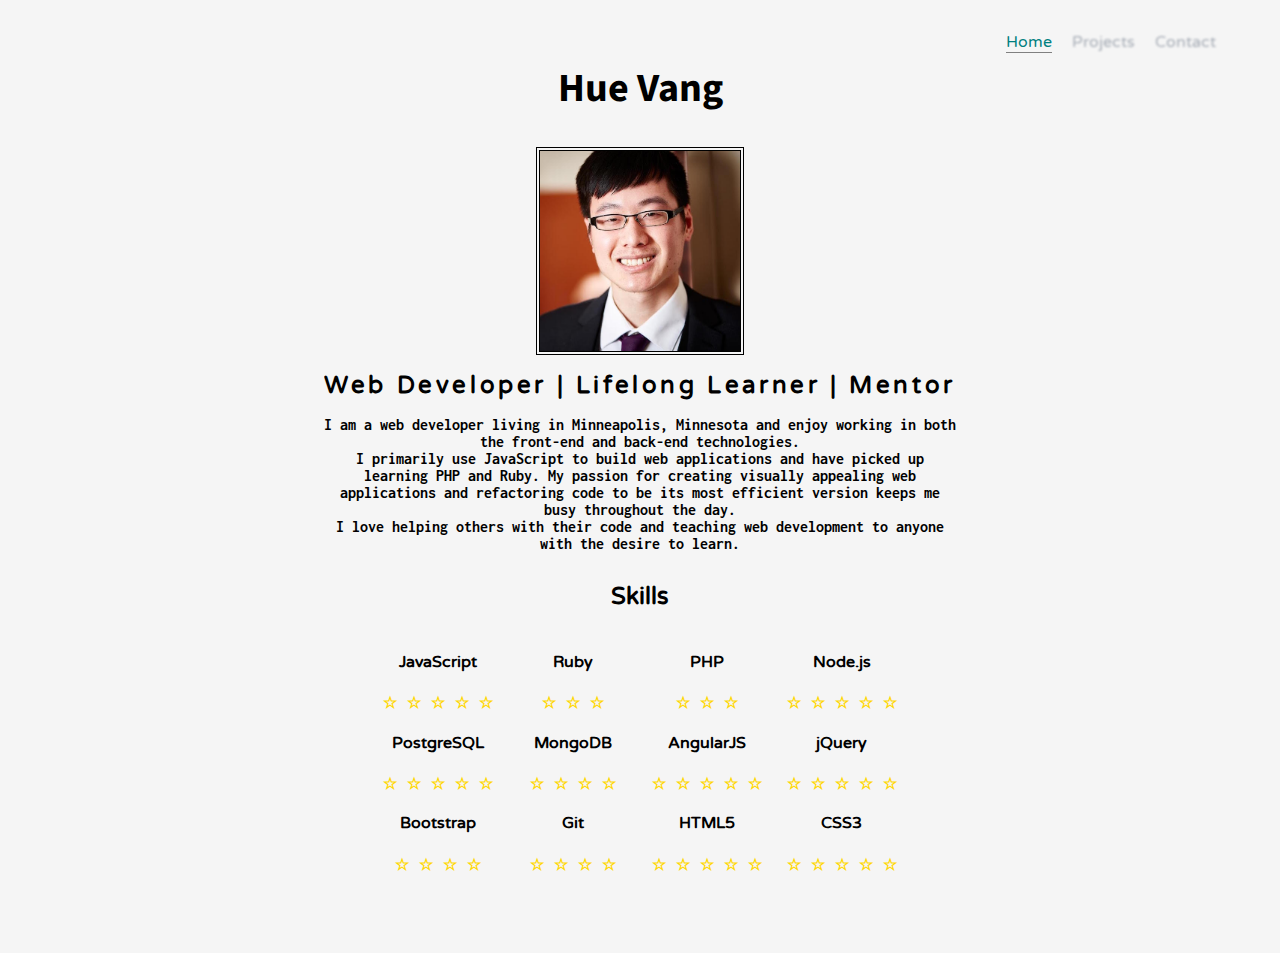
<file: index.html>
<!DOCTYPE html>
<html>
<head>
  <link rel="stylesheet" href="style.css">
  <link href="https://fonts.googleapis.com/css?family=Varela+Round|Inconsolata|Source+Sans+Pro:300" rel="stylesheet">
  <script src="https://ajax.googleapis.com/ajax/libs/jquery/1.11.0/jquery.min.js"></script>
  <script src="script.js" charset="utf-8"></script>
  <meta charset="utf-8">
  <title>Hue Vang | Home</title>
</head>
<body>

  <h1>Hue Vang</h1>
  <nav>
    <div class="navbar">
      <ul>
        <li>
          <a id="selected" href="index.html">Home</a>
        </li>
        <li>
          <a href="projects.html">Projects</a>
        </li>
        <li>
          <a href="contact.html">Contact</a>
        </li>
      </ul>
    </div>
  </nav>

  <div class="">
    <div class="center">
      <div id="showDiv" class="fade center frame">
        <video id="movie1" autoplay loop muted>
          <source src="videos/soccertrick1.mp4" type="video/mp4">
        </video>
        <img id="image1" src="images/IT-Ready.jpg" alt="Hue Vang Headshot">
      </div>
      <p></p>
      <h2 class="headline">
        <div class="inline" id="first">Web Developer</div> | <div class="inline" id="middle">Lifelong Learner</div> | <div class="inline" id="last">Mentor</div>
      </h2>
      <p class="writing"><span id="firsts">I am a web developer living in Minneapolis, Minnesota and enjoy working in both the front-end and back-end technologies.</span>
        <span id="middles">I primarily use JavaScript to build web applications and have picked up learning PHP and Ruby.
        My passion for creating visually appealing web applications and refactoring code to be its most efficient version keeps me busy throughout the day.</span>
        <span id="lasts">I love helping others with their code and teaching web development to anyone with the desire to learn.</span></p>
    </div>

    <div class="center writing">
      <h2 class="underscore">Skills</h2>
        <div class="skills">
          <div>
            <h4>JavaScript</h4>
            <div class="star">
              <span>&#9734</span>
            </div>
            <div class="star">
              <span>&#9734</span>
            </div>
            <div class="star">
              <span>&#9734</span>
            </div>
            <div class="star">
              <span>&#9734</span>
            </div>
            <div class="star">
              <span>&#9734</span>
            </div>
          </div>
          <div>
            <h4>Ruby</h4>
            <div class="star">
              <span>&#9734</span>
            </div>
            <div class="star">
              <span>&#9734</span>
            </div>
            <div class="star">
              <span>&#9734</span>
            </div>
            <!-- <span>&#9734</span> -->
            <!-- <span>&#9734</span> -->
          </div>
          <div>
            <h4>PHP</h4>
            <div class="star">
              <span>&#9734</span>
            </div>
            <div class="star">
              <span>&#9734</span>
            </div>
            <div class="star">
              <span>&#9734</span>
            </div>
            <!-- <span>&#9734</span> -->
            <!-- <span>&#9734</span> -->
          </div>
          <div>
            <h4>Node.js</h4>
            <div class="star">
              <span>&#9734</span>
            </div>
            <div class="star">
              <span>&#9734</span>
            </div>
            <div class="star">
              <span>&#9734</span>
            </div>
            <div class="star">
              <span>&#9734</span>
            </div>
            <div class="star">
              <span>&#9734</span>
            </div>
          </div>
          <div>
            <h4>PostgreSQL</h4>
            <div class="star">
              <span>&#9734</span>
            </div>
            <div class="star">
              <span>&#9734</span>
            </div>
            <div class="star">
              <span>&#9734</span>
            </div>
            <div class="star">
              <span>&#9734</span>
            </div>
            <div class="star">
              <span>&#9734</span>
            </div>
          </div>
          <div>
            <h4>MongoDB</h4>
            <div class="star">
              <span>&#9734</span>
            </div>
            <div class="star">
              <span>&#9734</span>
            </div>
            <div class="star">
              <span>&#9734</span>
            </div>
            <div class="star">
              <span>&#9734</span>
            </div>
            <!-- <div class="star">
            <span>&#9734</span>
          </div> -->
          </div>
          <div>
            <h4>AngularJS</h4>
            <div class="star">
              <span>&#9734</span>
            </div>
            <div class="star">
              <span>&#9734</span>
            </div>
            <div class="star">
              <span>&#9734</span>
            </div>
            <div class="star">
              <span>&#9734</span>
            </div>
            <div class="star">
              <span>&#9734</span>
            </div>
          </div>
          <div>
            <h4>jQuery</h4>
            <div class="star">
              <span>&#9734</span>
            </div>
            <div class="star">
              <span>&#9734</span>
            </div>
            <div class="star">
              <span>&#9734</span>
            </div>
            <div class="star">
              <span>&#9734</span>
            </div>
            <div class="star">
              <span>&#9734</span>
            </div>
          </div>
          <div>
            <h4>Bootstrap</h4>
            <div class="star">
              <span>&#9734</span>
            </div>
            <div class="star">
              <span>&#9734</span>
            </div>
            <div class="star">
              <span>&#9734</span>
            </div>
            <div class="star">
              <span>&#9734</span>
            </div>
            <!-- <div class="star">
            <span>&#9734</span>
            </div> -->
          </div>
          <div>
            <h4>Git</h4>
            <div class="star">
              <span>&#9734</span>
            </div>
            <div class="star">
              <span>&#9734</span>
            </div>
            <div class="star">
              <span>&#9734</span>
            </div>
            <div class="star">
              <span>&#9734</span>
            </div>
            <!-- <div class="star">
            <span>&#9734</span>
          </div> -->
        </div>
        <div>
          <h4>HTML5</h4>
          <div class="star">
            <span>&#9734</span>
          </div>
          <div class="star">
            <span>&#9734</span>
          </div>
          <div class="star">
            <span>&#9734</span>
          </div>
          <div class="star">
            <span>&#9734</span>
          </div>
          <div class="star">
            <span>&#9734</span>
          </div>
        </div>
        <div>
          <h4>CSS3</h4>
          <div class="star">
            <span>&#9734</span>
          </div>
          <div class="star">
            <span>&#9734</span>
          </div>
          <div class="star">
            <span>&#9734</span>
          </div>
          <div class="star">
            <span>&#9734</span>
          </div>
          <div class="star">
            <span>&#9734</span>
          </div>
        </div>
      </div>
    </div>
  </div>

</body>
</html>
</file>
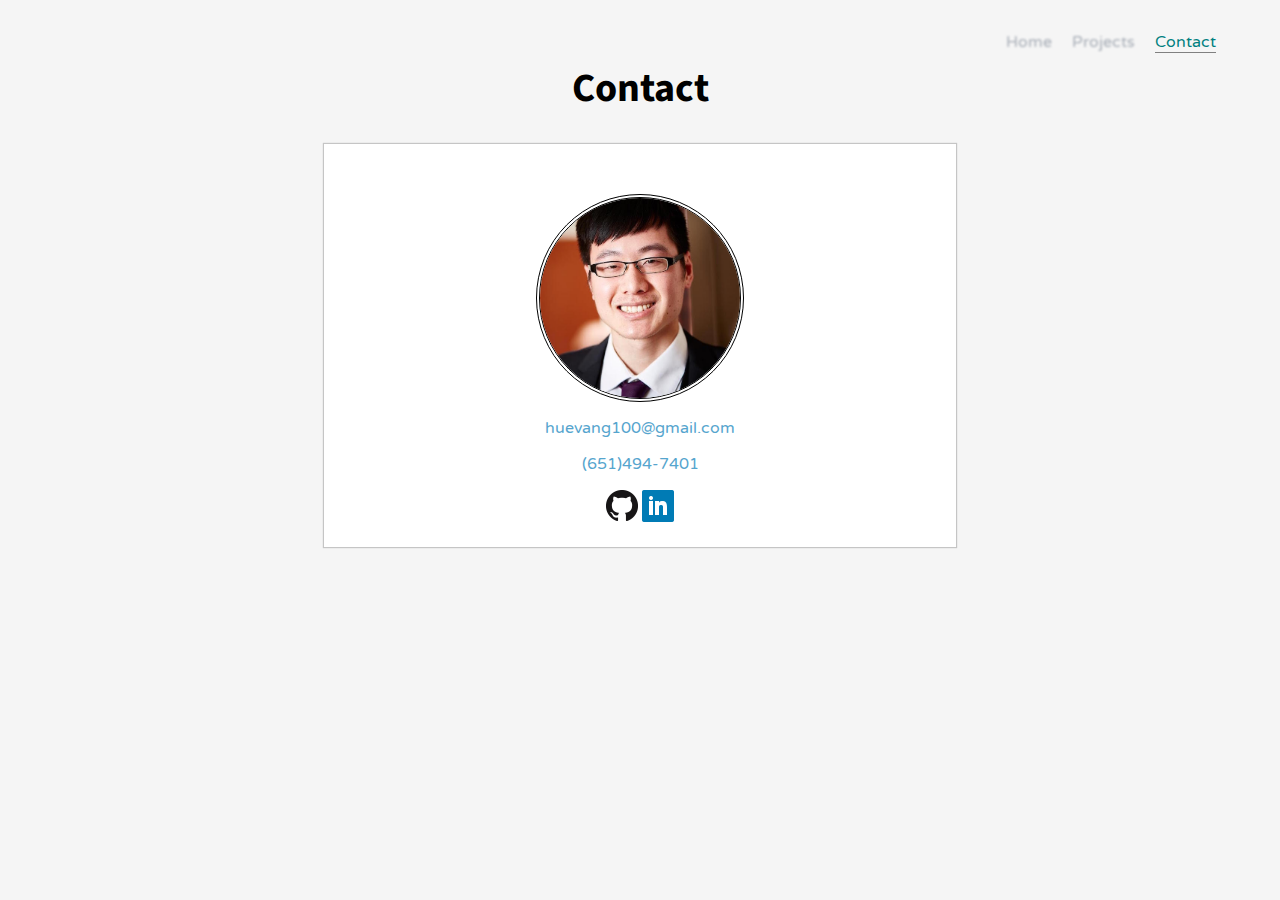
<file: contact.html>
<!DOCTYPE html>
<html>
  <head>
    <link rel="stylesheet" href="style.css">
    <link href="https://fonts.googleapis.com/css?family=Varela+Round|Source+Sans+Pro:300" rel="stylesheet">
    <meta charset="utf-8">
    <title>Hue Vang | Contact</title>
  </head>
  <body>
    <h1>Contact</h1>
    <nav>
      <div class="navbar">
        <ul>
          <li>
            <a href="index.html">Home</a>
          </li>
          <li>
            <a href="projects.html">Projects</a>
          </li>
          <li>
            <a id="selected" href="contact.html">Contact</a>
          </li>
        </ul>
      </div>
    </nav>

    <div id="contactInfo" class="center">
      <div id="showDiv2" class="fade center frame">
        <video id="movie2" autoplay loop muted>
          <source src="videos/soccertrick2.mp4" type="video/mp4">
        </video>
        <img id="image2" src="images/IT-Ready.jpg" alt="Hue Vang Headshot">
      </div>
      <p></p>
      <a href="mailto:huevang100@gmail.com">huevang100@gmail.com</a>
      <p></p>
      <a href="tel:16514947401">(651)494-7401</a>
      <p></p>
      <a href="https://github.com/HueVang"><img class="icon" src="icons/GitHub.png" alt="GitHub Icon Link"/></a>
      <a href="https://www.linkedin.com/in/hue-vang/"><img class="icon" src="icons/LinkedIn.png" alt="LinkedIn Icon Link"/></a>
    </div>

  </body>
</html>
</file>
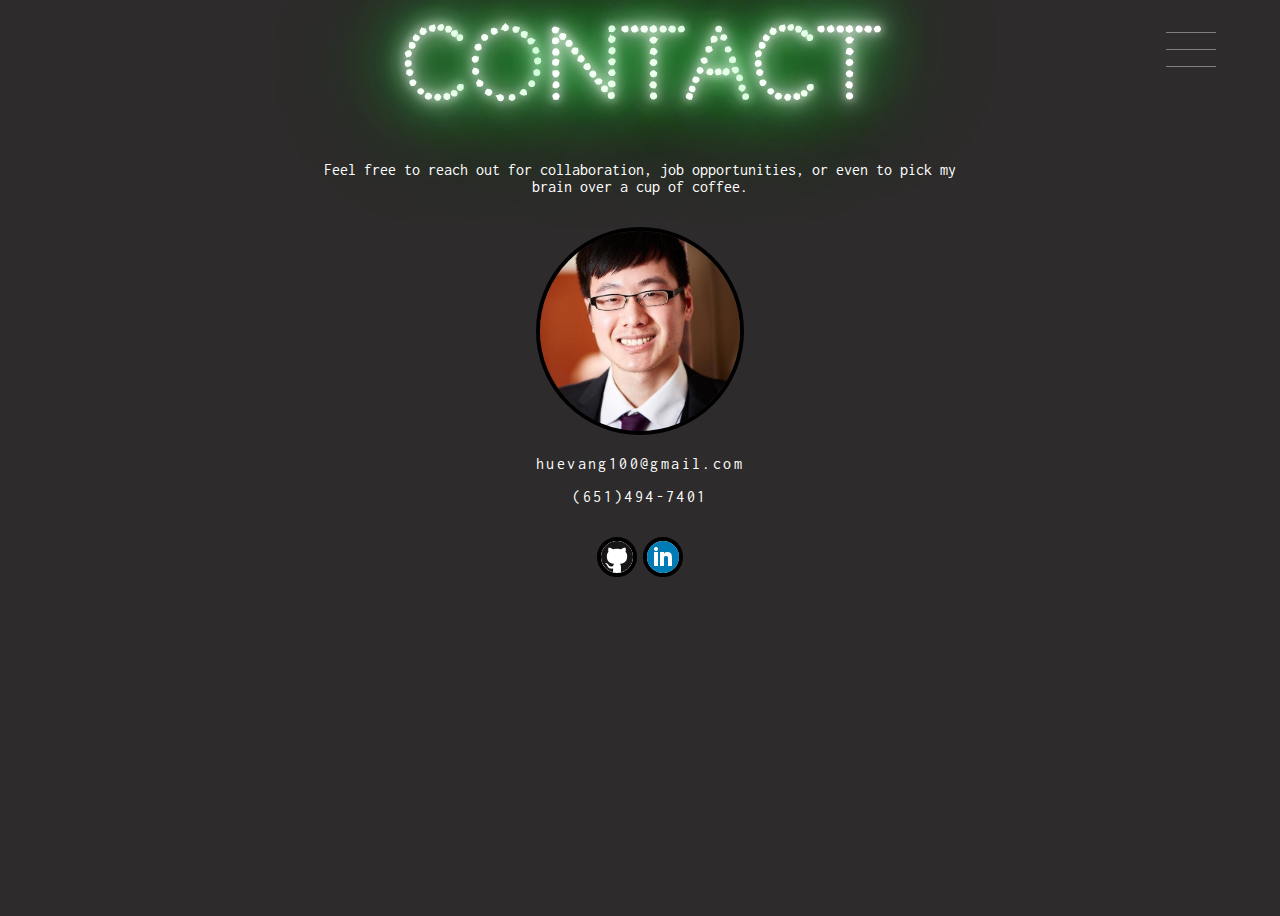
<file: contact2.html>
<!DOCTYPE html>
<html>
  <head>
    <link rel="stylesheet" href="style2.css">
    <link href="https://fonts.googleapis.com/css?family=Comfortaa|Unica+One|Monoton|Iceland|Codystar|Inconsolata" rel="stylesheet">
    <script src="https://ajax.googleapis.com/ajax/libs/jquery/2.1.4/jquery.min.js"></script>
    <script src="script2.js" charset="utf-8"></script>
    <meta charset="utf-8">
    <title>Hue Vang | Contact</title>
  </head>
  <body>
    <div id="page3">
      <h1 class="center"><span>C</span><span>o</span><span>n</span><span>t</span><span>a</span><span>c</span><span class="hinge">t</span></h1>
      <div class="options center">
      </div>
      <div class="menu">
        <div></div>
        <div class="middle"></div>
        <div></div>
      </div>
      <div class="center">
        <div id="portrait" class="center">
          <p class="writing">Feel free to reach out for collaboration, job opportunities, or even to pick my brain over a cup of coffee.</p>
          <img id="picture" src="images/IT-Ready.jpg" alt="Hue Vang Headshot">
          <a href="mailto:huevang100@gmail.com"><p class="first">huevang100@gmail.com</p></a>
          <p></p>
          <a href="tel:16514947401"><p class="second">(651)494-7401</p></a>
          <p></p>
          <a href="https://github.com/HueVang"><img class="icon" src="icons/GitHub.png" alt="GitHub Icon Link"/></a>
          <a href="https://www.linkedin.com/in/hue-vang/"><img class="icon" src="icons/LinkedIn.png" alt="LinkedIn Icon Link"/></a>
        </div>
      </div>
    </div>
  </body>
</html>
</file>
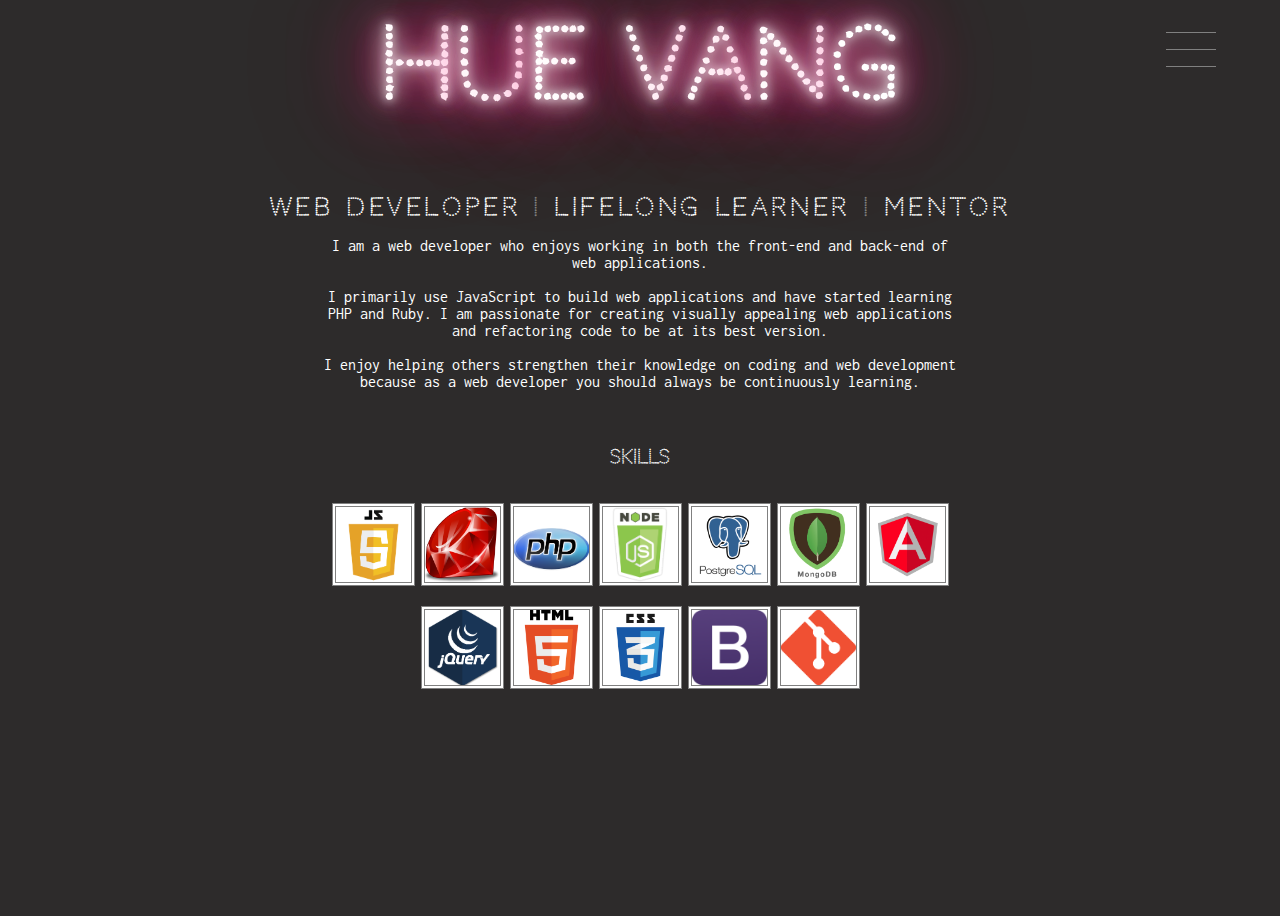
<file: index2.html>
<!DOCTYPE html>
<html>
  <head>
    <link rel="stylesheet" href="style2.css">
    <link href="https://fonts.googleapis.com/css?family=Comfortaa|Unica+One|Monoton|Iceland|Codystar|Inconsolata" rel="stylesheet">
    <script src="https://ajax.googleapis.com/ajax/libs/jquery/2.1.4/jquery.min.js"></script>
    <script src="script2.js" charset="utf-8"></script>
    <meta charset="utf-8">
    <title>Hue Vang</title>
  </head>
  <body>
    <div id="page1">
      <h1 class="center"><span>H</span><span>u</span><span>e</span> <span>V</span><span>a</span><span>n</span><span class="hinge">g</span></h1>
      <div class="options center">
      </div>
      <div class="menu">
        <div></div>
        <div class="middle"></div>
        <div></div>
      </div>
      <div id="main">
        <h2 class="headline center">
          <div class="inline" id="first">Web Developer</div><span> | </span><br class="break" /><div class="inline" id="middle">Lifelong Learner</div><span> | </span><br class="break" /><div class="inline" id="last">Mentor</div>
        </h2>
        <div class="center half">
          <p class="writing"><span id="firsts">I am a web developer who enjoys working in both the front-end and back-end of web applications.</span>
            <br /><span id="middles">I primarily use JavaScript to build web applications and have started learning PHP and Ruby. I am passionate for creating visually appealing web applications and refactoring code to be at its best version.</span>
            <br /><span id="lasts">I enjoy helping others strengthen their knowledge on coding and web development because as a web developer you should always be continuously learning.</span></p>
        </div>
        <div class="center half">
          <h3><span class="skills">S</span><span class="skills">k</span><span class="skills">i</span><span class="skills">l</span><span class="skills">l</span><span class="skills">s</span></h3>
          <div class="images">
            <div class="tooly">
              <img src="icons/javascript.png" alt="JavaScript Icon">
              <span class="toolytext">JavaScript</span>
            </div>
            <div class="tooly">
              <img src="icons/ruby.png" alt="Ruby Icon">
              <span class="toolytext">Ruby</span>
            </div>
            <div class="tooly">
              <img src="icons/php.png" alt="PHP Icon">
              <span class="toolytext">PHP</span>
            </div>
            <div class="tooly">
              <img src="icons/nodejs.png" alt="Node.js Icon">
              <span class="toolytext">Node.js</span>
            </div>
          <!-- </div> -->
          <!-- <div class="images"> -->
            <div class="tooly">
              <img src="icons/postgresql.png" alt="PostgreSQL Icon">
              <span class="toolytext">PostgreSQL</span>
            </div>
            <div class="tooly">
              <img src="icons/mongodb.png" alt="MongoDB Icon">
              <span class="toolytext">MongoDB</span>
            </div>
            <div class="tooly">
              <img src="icons/angularjs.png" alt="AngularJS Icon">
              <span class="toolytext">AngularJS</span>
            </div>
            <div class="tooly">
              <img src="icons/jquery.png" alt="jQuery Icon">
              <span class="toolytext">jQuery</span>
            </div>
          <!-- </div> -->
          <!-- <div class="images"> -->
            <div class="tooly">
              <img src="icons/html5.png" alt="HTML5 Icon">
              <span class="toolytext">HTML5</span>
            </div>
            <div class="tooly">
              <img src="icons/css3.png" alt="CSS3 Icon">
              <span class="toolytext">CSS3</span>
            </div>
            <div class="tooly">
              <img src="icons/bootstrap.png" alt="Bootstrap Icon">
              <span class="toolytext">Bootstrap</span>
            </div>
            <div class="tooly">
              <img src="icons/git.png" alt="Git Icon">
              <span class="toolytext">Git</span>
            </div>
          </div>
        </div>
      </div>
    </div>
  </body>
</html>
</file>
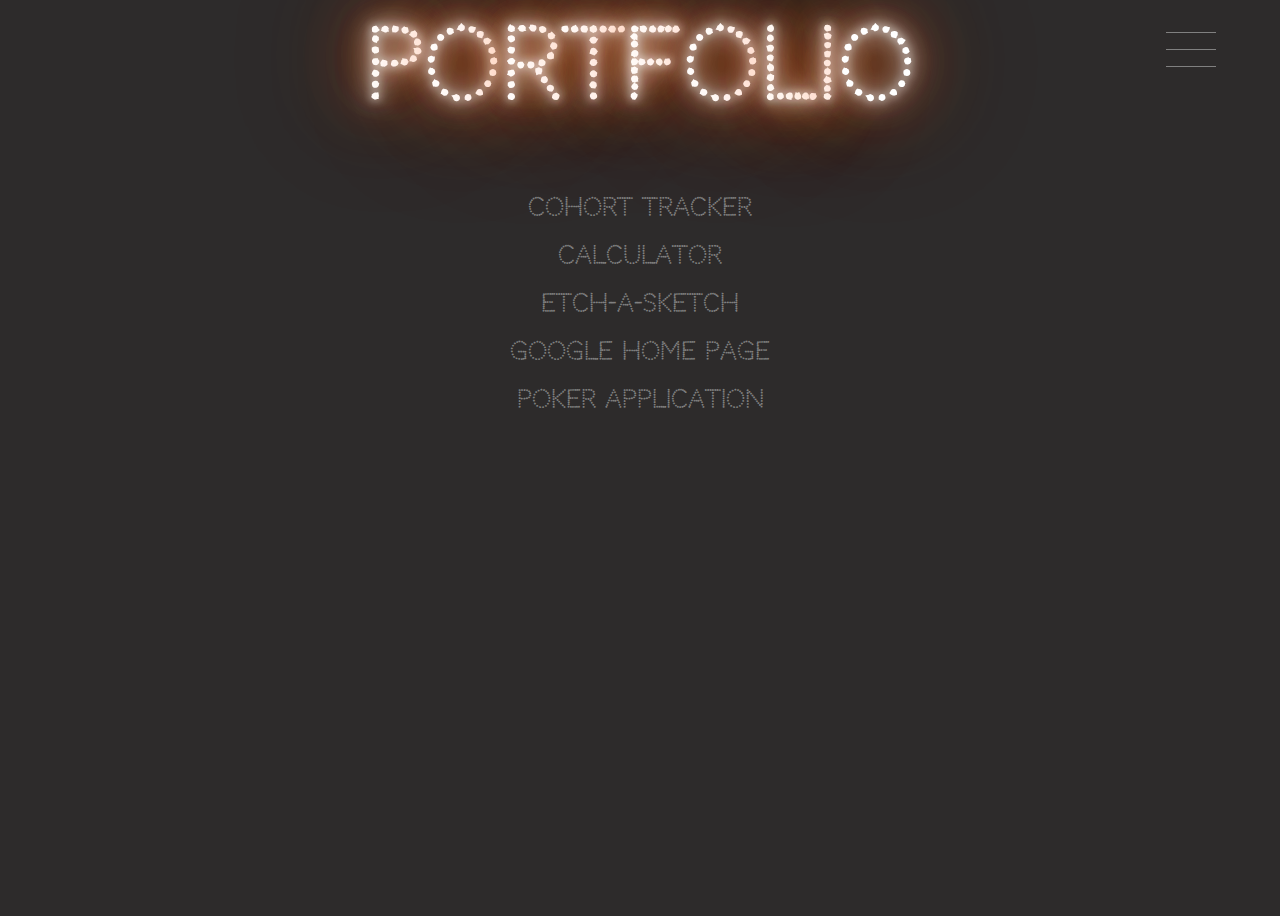
<file: portfolio.html>
<!DOCTYPE html>
<html>
  <head>
    <link rel="stylesheet" href="style2.css">
    <link href="https://fonts.googleapis.com/css?family=Comfortaa|Unica+One|Monoton|Iceland|Codystar|Inconsolata" rel="stylesheet">
    <script src="https://ajax.googleapis.com/ajax/libs/jquery/2.1.4/jquery.min.js"></script>
    <script src="script2.js" charset="utf-8"></script>
    <meta charset="utf-8">
    <title>Hue Vang | Portfolio</title>
  </head>
  <body>
    <div id="page2">
      <h1 class="center"><span>P</span><span>o</span><span>r</span><span>t</span><span>f</span><span>o</span><span>l</span><span>i</span><span class="hinge">o</span></h1>
      <div class="options center">
      </div>
      <div class="menu">
        <div></div>
        <div class="middle"></div>
        <div></div>
      </div>
      <div class=" project center">
        <h2 id="cohortTracker">Cohort Tracker</h2>
        <div id="cohortTrackerDiv"></div>
        <h2 id="calculator">Calculator</h2>
        <div id="calculatorDiv"></div>
        <h2 id="etchASketch">Etch-A-Sketch</h2>
        <div id="etchASketchDiv"></div>
        <h2 id="google">Google Home Page</h2>
        <div id="googleDiv"></div>
        <h2 id="pokerApp">Poker Application</h2>
        <div id="pokerAppDiv"></div>
        <div class="center">
        </div>
      </div>
    </div>
  </body>
</html>
</file>
<file: style.css>
body {
  background: #f5f5f5;
}

h1 {
  margin-top: 1.5em;
  font-family: 'Source Sans Pro';
  font-size: 250%;
}

h2, h3, h4, li, p, a {
  font-family: 'Varela Round';
}

span{
  font-weight: bold;
}

.inline {
  display: inline-block;
}

.blank {
  background-color: white;
  margin: 0 auto;
  padding: 20px 0 20px 0;
  box-shadow: 0px 0px 1px 1px #c5c5c5;
}

.skills {
  width: 100%;
  cursor: default;
  margin-bottom: 5em;
}

.skills div h4:hover {
  color: teal;
}

.skills div h4:hover + .star, .skills div h4:hover + .star + .star, .skills div h4:hover + .star + .star + .star, .skills div h4:hover + .star + .star + .star + .star, .skills div h4:hover + .star + .star + .star + .star + .star  {
  animation: 1s linear spin infinite;
}

.star {
  max-width: 16px;
  max-height: 17px;
  font-weight: bold;
  transition: all 1s ease;
}

.star:hover {
  transform: rotate(360deg);
}

nav {
  position: absolute;
  top: 1em;
  right: 3em;
}

nav, h1 {
  text-align: center;
}

.navbar ul li {
  list-style-type: none;
  display: inline-block;
}

.navbar ul li a {
  filter: blur(1px);
  margin-right: 1em;
  text-decoration: none;
  color: #a8aeb7;
}

.navbar ul li a:hover {
  filter: none;
  color: teal;
  border-bottom: 1px solid gray;
}

.fade {
  animation: 1.5s linear fadeIn;
}

.writing {
  font-family: "Inconsolata";
  animation: 1.5s linear fadeIn;
}

.headline {
  overflow: hidden;
  margin: 0 auto;
  white-space: nowrap;
  letter-spacing: 0.15em;
  animation: typing 5s steps(40, end);
}

.star span {
  color: gold;
}

#first, #middle, #last, #firsts, #middles, #lasts {
  transition: all 1s;
}

#firsts, #middles, #lasts {
  display: inline-block;
}

#first:hover, #middle:hover, #last:hover {
  border-bottom: 1px solid black;
  color: teal;
}

.frame {
 border: 4px double black;
 height: 200px;
 width: 200px;
 object-fit: cover;
 overflow: hidden;
}

#movie1 {
  display: none;
  height: inherit;
  width: inherit;
  object-fit: cover;
}

#movie2 {
  display: none;
  height: inherit;
  width: inherit;
  object-fit: cover;
}

#showDiv {
  transition: all 2s;
}

#showDiv2 {
  border-radius: 50%;
  width: 200px;
  height: 200px;
  object-fit: cover;
  transition: all 2s;
}

#showDiv:hover > #movie1 {
  display: block;
}

#showDiv2:hover > #movie2 {
  display: block;
}
#showDiv:hover {
  border-radius: 20%;
  transform: rotate(360deg);
}

#showDiv2:hover {
  border-radius: 0%;
  transform: rotate(360deg);
}

#image1, #image2 {
  height: inherit;
  width: inherit;
  object-fit: cover;
}

#selected {
  filter: none;
  color: teal;
  border-bottom: 1px solid gray;
}

.center {
  text-align: center;
  max-width: 50%;
  margin: 30px auto 0 auto;
}

.center div div {
  width: 20%;
  display: inline-block;
}

#contactInfo {
  background-color: white;
  margin: 0 auto;
  padding: 20px 0 20px 0;
  box-shadow: 0px 0px 1px 1px #c5c5c5;
  animation: 1.5s linear fadeIn;
}

#contactInfo a {
  text-decoration: none;
  color: #56a5ce;
}

.icon {
  max-height: 32px;
  max-width: 32px;
}

@keyframes spin {
  0% {transform: rotate(0deg);}
  25% {transform: rotate(90deg);}
  50% {transform: rotate(180deg);}
  75% {transform: rotate(270deg);}
  100% {transform: rotate(360deg);}
}

@keyframes fadeIn {
  0% {opacity: 0;}
  25% {opacity: .25;}
  50% {opacity: .50;}
  75% {opacity: .75;}
  100% {opacity: 1;}
}

@keyframes typing {
  0% {width: 0;}
  100% {width: 100%;}
}

@keyframes shake {
  10%, 90% {
    transform: translate3d(-1px, 0, 0);
  }

  20%, 80% {
    transform: translate3d(2px, 0, 0);
  }

  30%, 50%, 70% {
    transform: translate3d(-4px, 0, 0);
  }

  40%, 60% {
    transform: translate3d(4px, 0, 0);
  }
}
@keyframes special {
  0% {}
  25% {}
  50% {}
  75% {}
  100% {}
}
</file>
<file: style2.css>
/*elements*/

body {
  background-color: #2d2b2b;
  /*background-color: black;*/
  /*background-color: #fff;*/
}

h1 span:hover {
  color: gray;
  text-shadow: none;
  /*animation: flicker 0.5s;*/
}

/*h2 {
  font-size: 1.88vw;
}

p {
  font-size: 1.25vw;
}*/

p, li, span {
  color: white;
}

div {
  font-family: 'Codystar';
  color: white;
}

a {
  text-decoration: none;
  color: white;
  font-family: 'Inconsolata';
}

img {
  animation: 2s linear fadeIn;
  margin-top: 1em;
  border: 4px double white;
  height: 200px;
  width: 200px;
  object-fit: cover;
  overflow: hidden;
}

h3 {
  width: 25%;
  margin-top: 3em;
  margin-left: auto;
  margin-right: auto;
  animation: fadeIn 1.5s;
}

h3:hover > span {
  border-bottom: 1px solid white;
}

h3:hover + .images img {
  border-radius: 50%;
  transform: rotate(360deg);
}


/*ids*/

#page1, #page2, #page3 {
  height: 100vh;
}

/*#page1 h1:hover, #page2 h1 span:hover, #page3 h1 span:hover {
  animation: neon2 1.5s ease-in-out infinite alternate, flopIn 2s ease-out;
}*/

#page1 h1 {
  /*width: 60%;*/
  font-size: 6em;
  /*font-size: 7.50vw;*/
  /*margin: 20px 0 20px 0;*/
  font-family: 'Codystar';
  color: #ffffff;
  text-shadow: 0 0 10px #fff, 0 0 20px #fff, 0 0 30px #fff, 0 0 40px #FF1177, 0 0 70px #FF1177, 0 0 80px #FF1177, 0 0 100px #FF1177, 0 0 150px #FF1177;
  animation: neon 1.5s ease-in-out infinite alternate, flopIn 2s ease-out;
}

/*#page1 h1 span:nth-child(1) {
  animation: neon 1.5s ease-in-out infinite alternate, flopIn 2s ease-out, flicker1 1s ease-in-out infinite alternate;
  animation-delay: 0s;
}

#page1 h1 span:nth-child(3) {
  animation: neon 1.5s ease-in-out infinite alternate, flopIn 2s ease-out, flicker1 1s ease-in-out infinite alternate;
  animation-delay: 5s;
}

#page1 h1 span:nth-child(5) {
  animation: neon 1.5s ease-in-out infinite alternate, flopIn 2s ease-out, flicker1 1s ease-in-out infinite alternate;
  animation-delay: 8s;
}*/

#page2 h1 {
  /*width: 60%;*/
  font-size: 6em;
  /*font-size: 7.50vw;*/
  font-family: 'Codystar';
  color: #ffffff;
  text-shadow: 0 0 10px #fff, 0 0 20px #fff, 0 0 30px #fff, 0 0 40px #FD5F00, 0 0 70px #FD5F00, 0 0 80px #FD5F00, 0 0 100px #FD5F00, 0 0 150px #FD5F00;
  animation: neon3 1.5s ease-in-out infinite alternate , flopIn 2s ease-out;
}

#page3 h1 {
  /*width: 60%;*/
  font-size: 6em;
  /*font-size: 7.50vw;*/
  font-family: 'Codystar';
  color: #ffffff;
  text-shadow: 0 0 10px #fff, 0 0 20px #fff, 0 0 30px #fff, 0 0 40px #00FF33, 0 0 70px #00FF33, 0 0 80px #00FF33, 0 0 100px #00FF33, 0 0 150px #00FF33;
  animation: neon4 1.5s ease-in-out infinite alternate , flopIn 2s ease-out;
}

#page2 .options span {
  font-family: 'Codystar';
  color: #ffffff;
  text-shadow: 0 0 10px #fff, 0 0 20px #fff, 0 0 30px #fff, 0 0 40px #FD5F00, 0 0 70px #FD5F00, 0 0 80px #FD5F00, 0 0 100px #FD5F00, 0 0 150px #FD5F00;
  animation: neon3 1.5s ease-in-out infinite alternate, flopIn 2s ease-out;
}

#page3 .options span {
  font-family: 'Codystar';
  color: #ffffff;
  text-shadow: 0 0 10px #fff, 0 0 20px #fff, 0 0 30px #fff, 0 0 40px #00FF33, 0 0 70px #00FF33, 0 0 80px #00FF33, 0 0 100px #00FF33, 0 0 150px #00FF33;
  animation: neon4 1.5s ease-in-out infinite alternate, flopIn 2s ease-out;
}

#main {
  margin-top: 3em;
}

#first, #middle, #last, #firsts, #middles, #lasts {
  transition: all 1s;
}

#firsts, #middles, #lasts {
  display: block;
}

#first:hover, #middle:hover, #last:hover {
  border-bottom: 1px solid white;
  color: white;
}

#portrait {
  /*border: 4px solid black;*/
  border-radius: 50%;
  width: 50%;
  height: 200px;
  object-fit: cover;
  transition: all 2s;
}

/*#portrait p {
  font-family: 'Inconsolata';
}*/

#portrait img {
  border: 4px solid black;
  border-radius: 50%;
  transition: all 1s ease;
  background-color: white;
  animation: flipIn 2s, fadeIn 2s;
}

#portrait #picture {
  margin-bottom: 1em;
}

#portrait .first {
  font-family: 'Inconsolata';
  overflow: hidden;
  margin: 0 auto;
  white-space: nowrap;
  letter-spacing: 0.15em;
  animation: typing 5s steps(90, end);
  color: white;
}

#portrait .second {
  font-family: 'Inconsolata';
  overflow: hidden;
  margin: 0 auto;
  white-space: nowrap;
  letter-spacing: 0.15em;
  animation: typing 5s steps(90, end);
  color: white;
}


/*classes*/

.options {
  min-height: 1.5em;
}

.options div {
  cursor: pointer;
  display: inline-block;
  margin: 0 1em;
}

.options span {
  font-family: 'Codystar';
  color: #ffffff;
  text-shadow: 0 0 10px #fff, 0 0 20px #fff, 0 0 30px #fff, 0 0 40px #FF1177, 0 0 70px #FF1177, 0 0 80px #FF1177, 0 0 100px #FF1177, 0 0 150px #FF1177;
  animation: neon 1.5s ease-in-out infinite alternate, flopIn 2s ease-out;
}

.options div:hover > a {
  animation: flicker 5s infinite alternate;
}

.hinge {
  display: inline-block;
  animation: hinge 3s ease-in-out, flicker .3s 10;
  animation-delay: 1.5s;
}

.center {
  text-align: center;
  margin: auto auto;
}

.half {
  max-width: 50%;
}

.inline {
  display: inline-block;
}

.writing {
  animation: 1.5s linear fadeIn;
  font-family: 'Inconsolata';
}

.headline {
  overflow: hidden;
  margin: 0 auto;
  white-space: nowrap;
  letter-spacing: 0.15em;
  animation: typing 5s steps(40, end);
  color: gray;

}

.headline span {
  color: gray;
}

.headline .break {
  display: none;
}

.box {
  margin-top: 2em;
  border-radius: 1%;
  height: 400px;
  width: 300px;
  background-color: rgba(0, 0, 0, 0.5);
}

.menu {
  position: fixed;
  height: 50px;
  width: 50px;
  top: 2em;
  right: 4em;
  animation: flopIn 4s ease-in-out;
}

.menu:hover > div:nth-child(1) {
  animation: flickerSeries 0.5s forwards;

}

.menu:hover > div:nth-child(2) {
  animation: flickerSeries 0.5s forwards;
  animation-delay: 0.5s;
}

.menu:hover > div:nth-child(3) {
  animation: flickerSeries 0.5s forwards;
  animation-delay: 1s;
}

.menu div {
  border-bottom: 1px solid gray;
}

.menu .middle {
  margin-top: 1em;
  margin-bottom: 1em;
}

.glow {
  border-bottom: 1px solid white !important;
  box-shadow: 0 0 5px #fff, 0 0 10px #fff;
}

.notavailable {
  /*text-decoration: line-through;*/
  color: gray;
  animation: none !important;
  text-shadow: none !important;
}

.project .highlight {
  color: white;
  text-shadow: 0 0 10px #fff, 0 0 20px #fff, 0 0 30px #fff, 0 0 40px #FD5F00, 0 0 70px #FD5F00, 0 0 80px #FD5F00;
}

.images img {
  height: 75px;
  width: 75px;
  border: 4px double gray;
  background-color: white;
  transition: all 1s ease;
  animation: rotateborder 2s, fadeIn 2s;
}

.images img:hover {
  /*animation: rotateborder 2s linear infinite alternate;*/
  border-radius: 50%;
  transform: rotate(360deg) rotateY(360deg);
}

.tooly {
    position: relative;
    display: inline-block;
    /*border-bottom: 1px dotted black;*/
}

.tooly .toolytext {
    font-family: 'Inconsolata';
    visibility: hidden;
    width: 120px;
    background-color: black;
    color: #fff;
    text-align: center;
    border-radius: 6px;
    padding: 5px 0;
    position: absolute;
    z-index: 1;
    bottom: 100%;
    left: 50%;
    margin-left: -60px;
    opacity: 0;
    transition: opacity 1s;
}

.tooly .toolytext::after {
    content: "";
    position: absolute;
    top: 100%;
    left: 50%;
    margin-left: -5px;
    border-width: 5px;
    border-style: solid;
    border-color: black transparent transparent transparent;
}

.tooly:hover .toolytext {
    visibility: visible;
    opacity: 1;
}

.icon {
  max-height: 32px;
  max-width: 32px;
}

.project {
  margin-top: 3em;
  height: 75vh;
  width: 90vw;
  /*overflow-y: scroll;*/
  /*background-color: rgba(255,255,255,0.3);*/
  /*box-shadow: 0px 0px 10px gray;*/
}

.project h2 {
  cursor: default;
  /*background-color: #fff;*/
  color: gray;
  font-family: 'Codystar';
  /*text-shadow: 0 0 10px #fff, 0 0 20px #fff, 0 0 30px #fff, 0 0 40px #6699f6, 0 0 70px #6699f6, 0 0 80px #6699f6;*/
  animation: fadeIn 4s ease-in-out;
}

.project h2:hover {
  cursor: default;
  /*text-shadow: none;*/
  color: white;
  background-color: #2d2b2b;
  text-shadow: 0 0 10px #fff, 0 0 20px #fff, 0 0 30px #fff, 0 0 40px #FD5F00, 0 0 70px #FD5F00, 0 0 80px #FD5F00;
}

.projectInfo {
  /*min-height: 400px;
  min-width: 350px;*/
  margin: 0 auto;
  width: 80%;
  overflow: scroll;
  /*background-color: rgba(0, 0, 0, 0.5);*/
}

.projectInfo video {
  /*min-height: 375px;
  min-width: 600px;*/
  height: 375px;
  width: 600px;
  border: 2px solid gray;
  box-shadow: 5px 5px 15px black;
}

.projectInfo img {
  margin: 0 1em;
  height: 337.5px;
  width: 600px;
  /*float: left;*/
  border: none;
  background-color: rgba(255, 255, 255, 0.1);
}

.projectInfo h4 {
  text-shadow: 0 0 10px #fff, 0 0 20px #fff, 0 0 30px #fff, 0 0 40px #FD5F00, 0 0 70px #FD5F00, 0 0 80px #FD5F00;
}

.projectInfo p {
  font-family: 'Inconsolata';
}

.projectInfo a {
  animation: neon2 1.5s ease-in-out infinite alternate, flopIn 2s ease-out;
  font-family: 'Codystar';
  box-shadow: none;
}

/*keyframes*/

@keyframes typing {
  0% {width: 0;}
  100% {width: 100%;}
}

@keyframes fadeIn {
  0% {opacity: 0;}
  25% {opacity: .25;}
  50% {opacity: .50;}
  75% {opacity: .75;}
  100% {opacity: 1;}
}

@keyframes neon {
  from {
    text-shadow: 0 0 10px #fff, 0 0 20px #fff, 0 0 30px #fff, 0 0 40px #FF1177, 0 0 70px #FF1177, 0 0 80px #FF1177, 0 0 100px #FF1177, 0 0 150px #FF1177;
  }
  to {
    text-shadow: 0 0 5px #fff, 0 0 10px #fff, 0 0 15px #fff, 0 0 20px #FF1177, 0 0 35px #FF1177, 0 0 40px #FF1177, 0 0 50px #FF1177, 0 0 75px #FF1177;
  }
}

@keyframes neon2 {
  from {
    text-shadow: 0 0 10px #fff, 0 0 20px #fff, 0 0 30px #fff, 0 0 40px #6699f6, 0 0 70px #6699f6, 0 0 80px #6699f6, 0 0 100px #6699f6, 0 0 150px #6699f6;
  }
  to {
    text-shadow: 0 0 5px #fff, 0 0 10px #fff, 0 0 15px #fff, 0 0 20px #6699f6, 0 0 35px #6699f6, 0 0 40px #6699f6, 0 0 50px #6699f6, 0 0 75px #6699f6;
  }
}

@keyframes neon3 {
  from {
    text-shadow: 0 0 10px #fff, 0 0 20px #fff, 0 0 30px #fff, 0 0 40px #FD5F00, 0 0 70px #FD5F00, 0 0 80px #FD5F00, 0 0 100px #FD5F00, 0 0 150px #FD5F00;
  }
  to {
    text-shadow: 0 0 5px #fff, 0 0 10px #fff, 0 0 15px #fff, 0 0 20px #FD5F00, 0 0 35px #FD5F00, 0 0 40px #FD5F00, 0 0 50px #FD5F00, 0 0 75px #FD5F00;
  }
}

@keyframes neon4 {
  from {
    text-shadow: 0 0 10px #fff, 0 0 20px #fff, 0 0 30px #fff, 0 0 40px #00FF33, 0 0 70px #00FF33, 0 0 80px #00FF33, 0 0 100px #00FF33, 0 0 150px #00FF33;
  }
  to {
    text-shadow: 0 0 5px #fff, 0 0 10px #fff, 0 0 15px #fff, 0 0 20px #00FF33, 0 0 35px #00FF33, 0 0 40px #00FF33, 0 0 50px #00FF33, 0 0 75px #00FF33;
  }
}

@keyframes hinge {
  0%, 100% {
    transform-origin: bottom left;
  }

  20%, 60% {
    transform: rotate3d(0.5, 1, 1,80deg);
    transform-origin: bottom left;
  }

  40%, 80% {
    transform: rotate3d(0.5, 1, 1, 60deg);
    transform-origin: bottom left;
  }
}

@keyframes flopIn {
  0% {
    transform-origin: top;
    transform: rotate3d(1, 0, 0, 90deg);
  }

  100% {
    transform-origin: top;
    transform: rotate3d(1, 0, 0, 0deg);
  }
}

@keyframes flicker {
  0%, 20%, 40%, 60%, 80%, 100% {
    opacity: 1;
  }

  10%, 30%, 50%, 70%, 90% {
    opacity: 0.1;
  }
}

@keyframes flicker1 {
  0%, 5%, 15% , 25%{
    opacity: 1;
  }

  10%, 20% {
    opacity: 0;
  }

  100% {
    opacity: 1;
  }
}

@keyframes flickerSeries {
  0%, 20%, 40%, 60%, 80%, 100% {
    opacity: 1;
    border-bottom: 1px solid white;
    box-shadow: 0 0 5px #fff, 0 0 10px #fff;
  }

  10%, 30%, 50%, 70%, 90% {
    opacity: 0.1;
    border-bottom: 1px solid white;
    box-shadow: 0 0 5px #fff, 0 0 10px #fff;
  }
}

@keyframes rotateborder {
  0% {
    transform: rotateY(0deg);
    border-radius: 50%;
  }

  100% {
    transform: rotateY(360deg);
    border-radius: 0%;
  }
}

@keyframes flipIn {
  0% {
    border-radius: 0%;
  }

  100% {
    border-radius: 50%;
    transform: rotate(360deg) rotateY(360deg);
  }
}


/*media queries*/

@media (max-width: 860px) {
  .projectInfo video {
    height: 250px;
    width: 400px;
    border: 2px solid gray;
    box-shadow: 5px 5px 15px black;
  }
}

@media (max-width: 775px) {
  #page1 h1, #page2 h1, #page3 h1 {
    font-size: 5em;
  }

  #first, #middle, #last {
    display: block;
  }

  #first:hover, #middle:hover, #last:hover {
    border-bottom: none;
    color: white;
  }

  .menu {
    right: 1em;
  }

  .headline span {
    display: none;
  }

  .headline .break {
    display: inherit;
  }
}

@media (max-width: 600px) {
  #page1 h1, #page2 h1, #page3 h1 {
    font-size: 4em;
  }

  .projectInfo video {
    height: 188px;
    width: 300px;
    border: 2px solid gray;
    box-shadow: 5px 5px 15px black;
  }

}

@media (max-width: 510px) {
  .menu {
    top: 5.25em;
    height: 30px;
    width: 30px;
  }

  .menu .middle {
    margin-top: 0.5em;
    margin-bottom: 0.5em;
  }
}

@media (max-width: 450px) {
  #portrait .first, #portrait .second {
    animation: fadeIn 4s;
    overflow: visible;
  }

  .projectInfo video {
    height: 175px;
    width: 280px;
    border: 2px solid gray;
    box-shadow: 5px 5px 15px black;
  }
}
</file>
